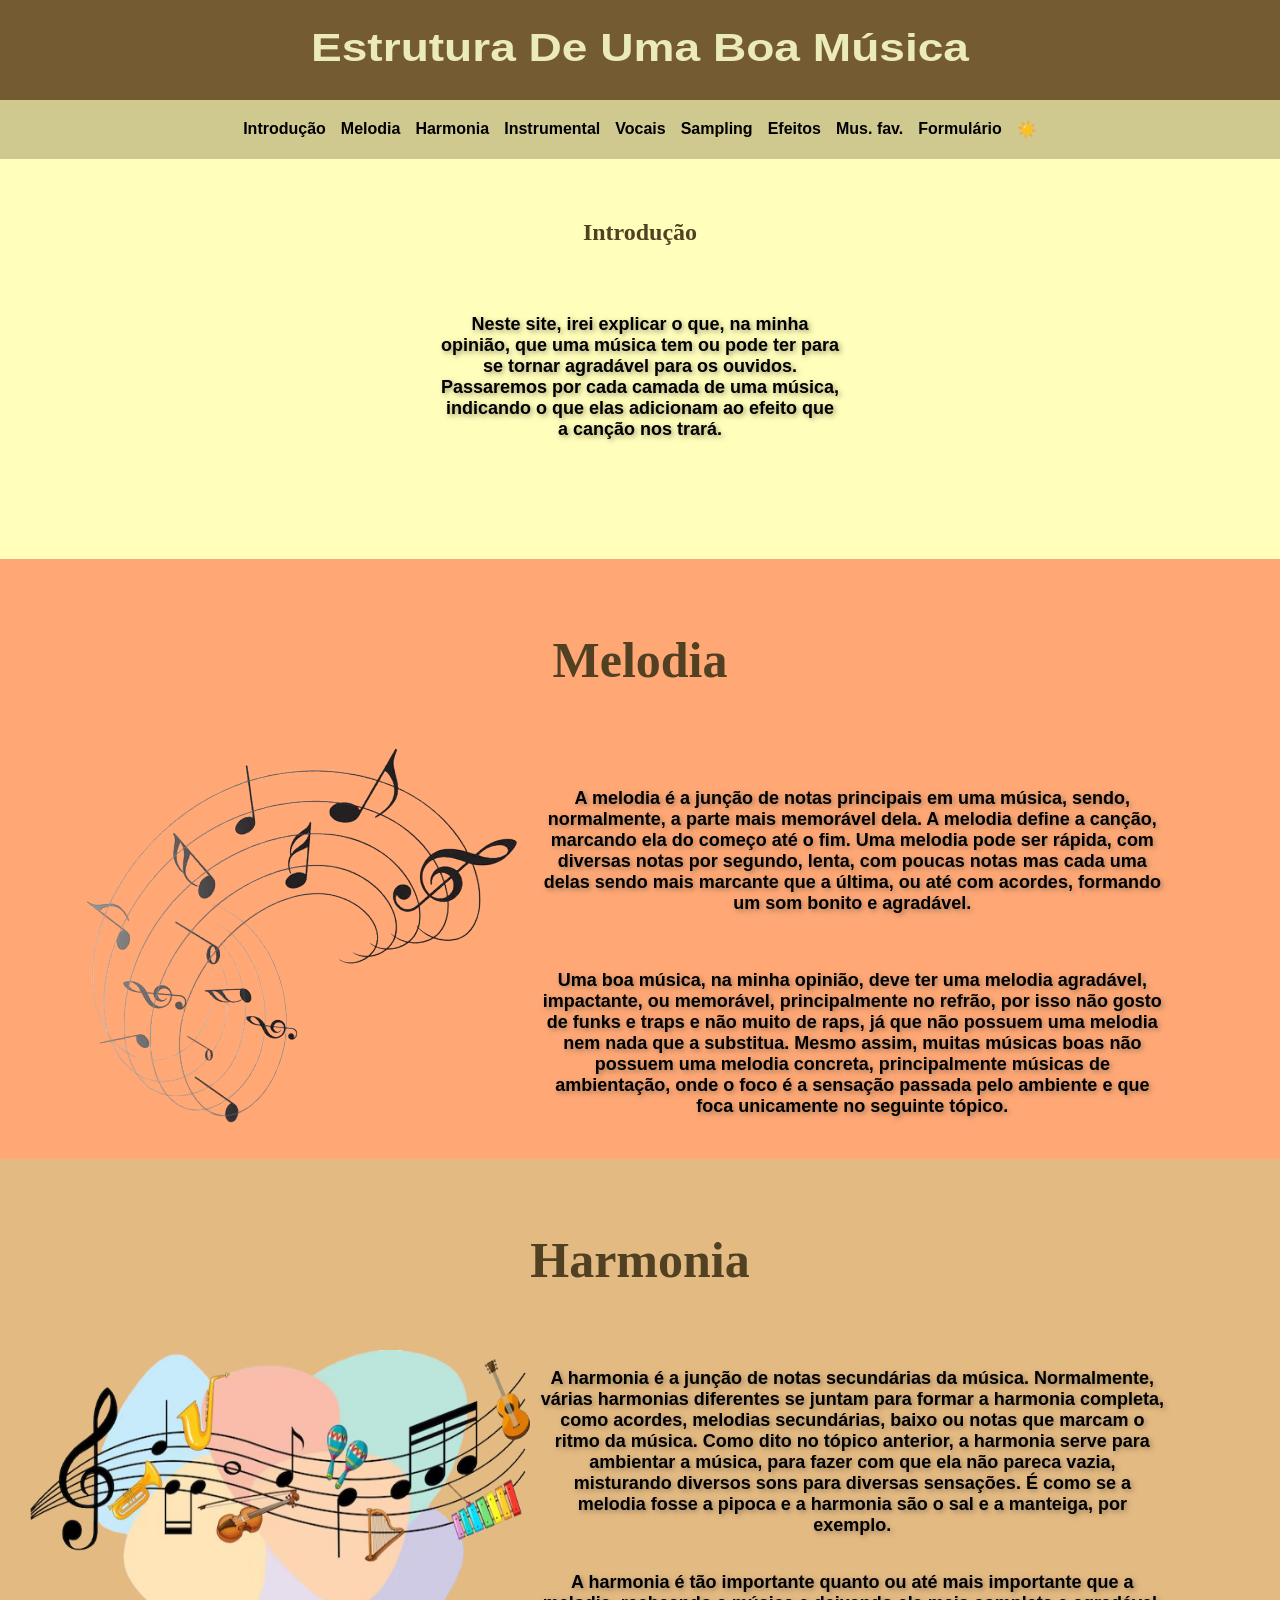
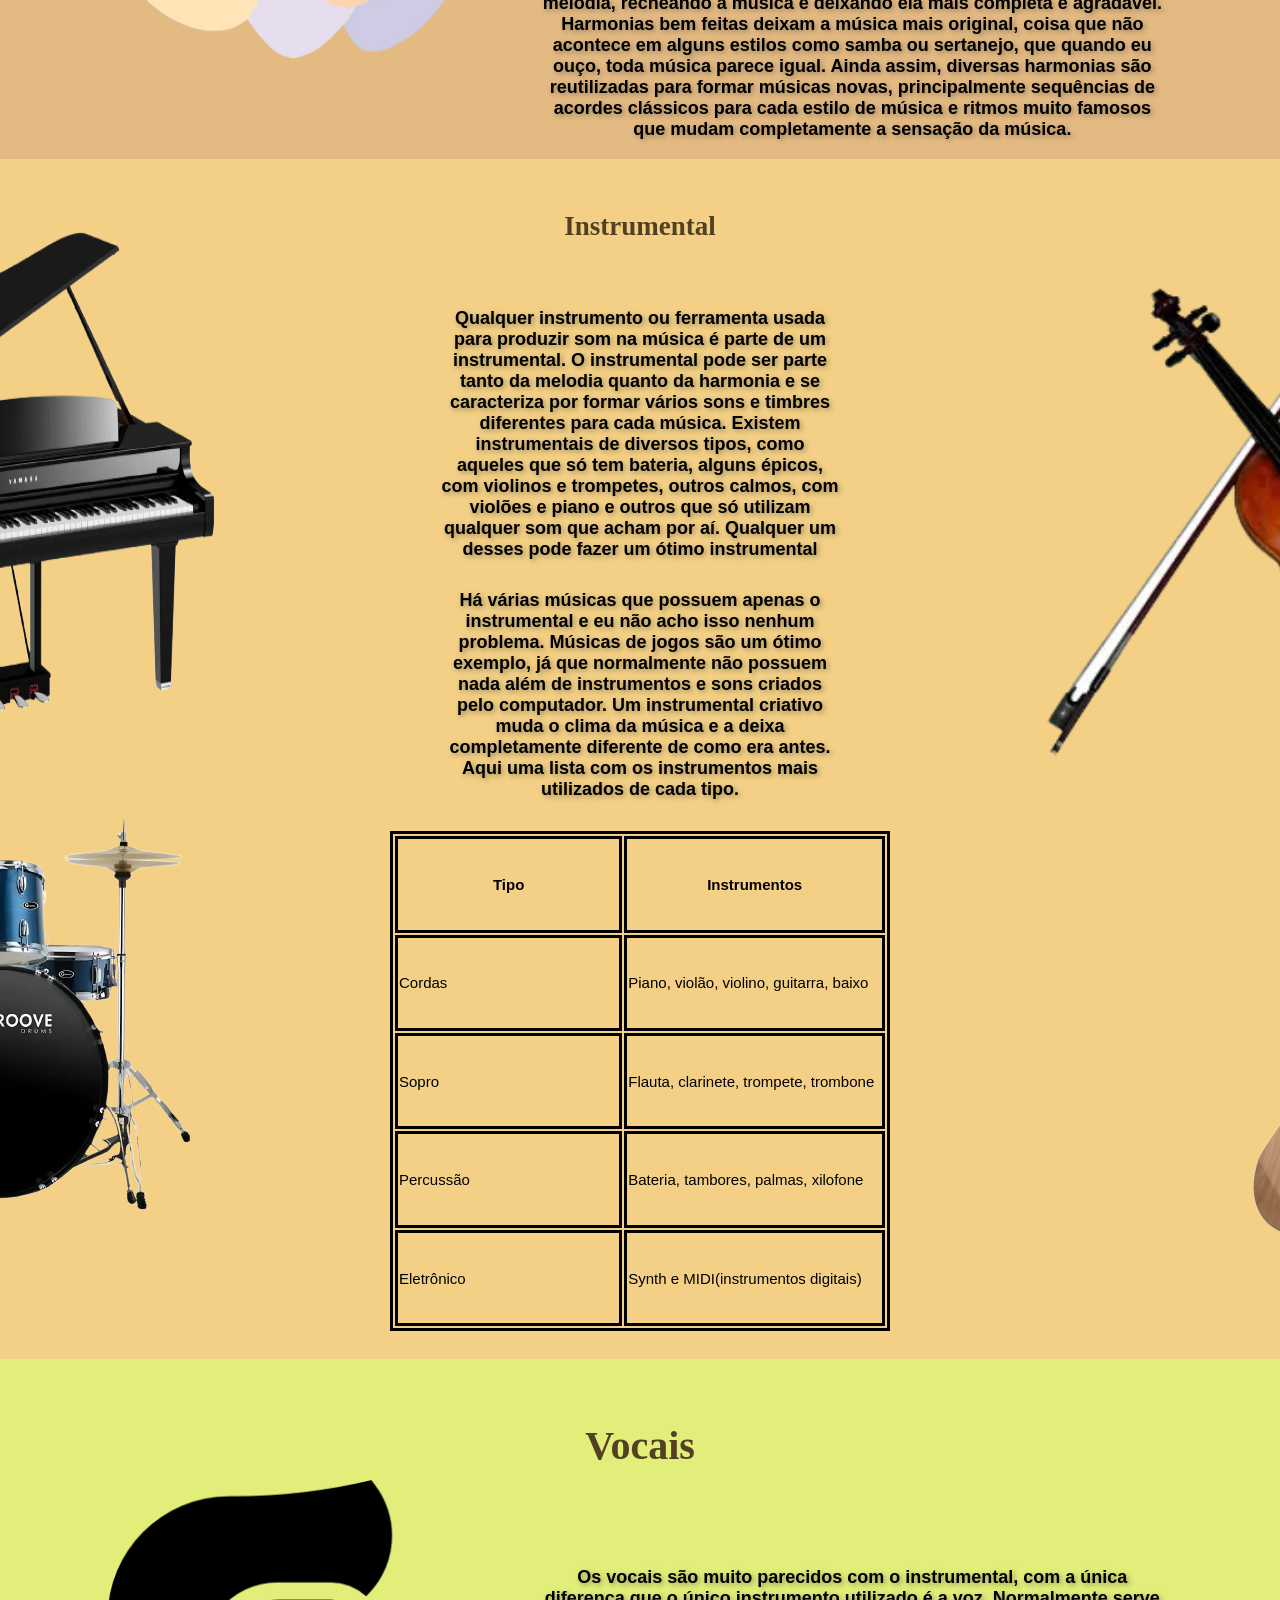
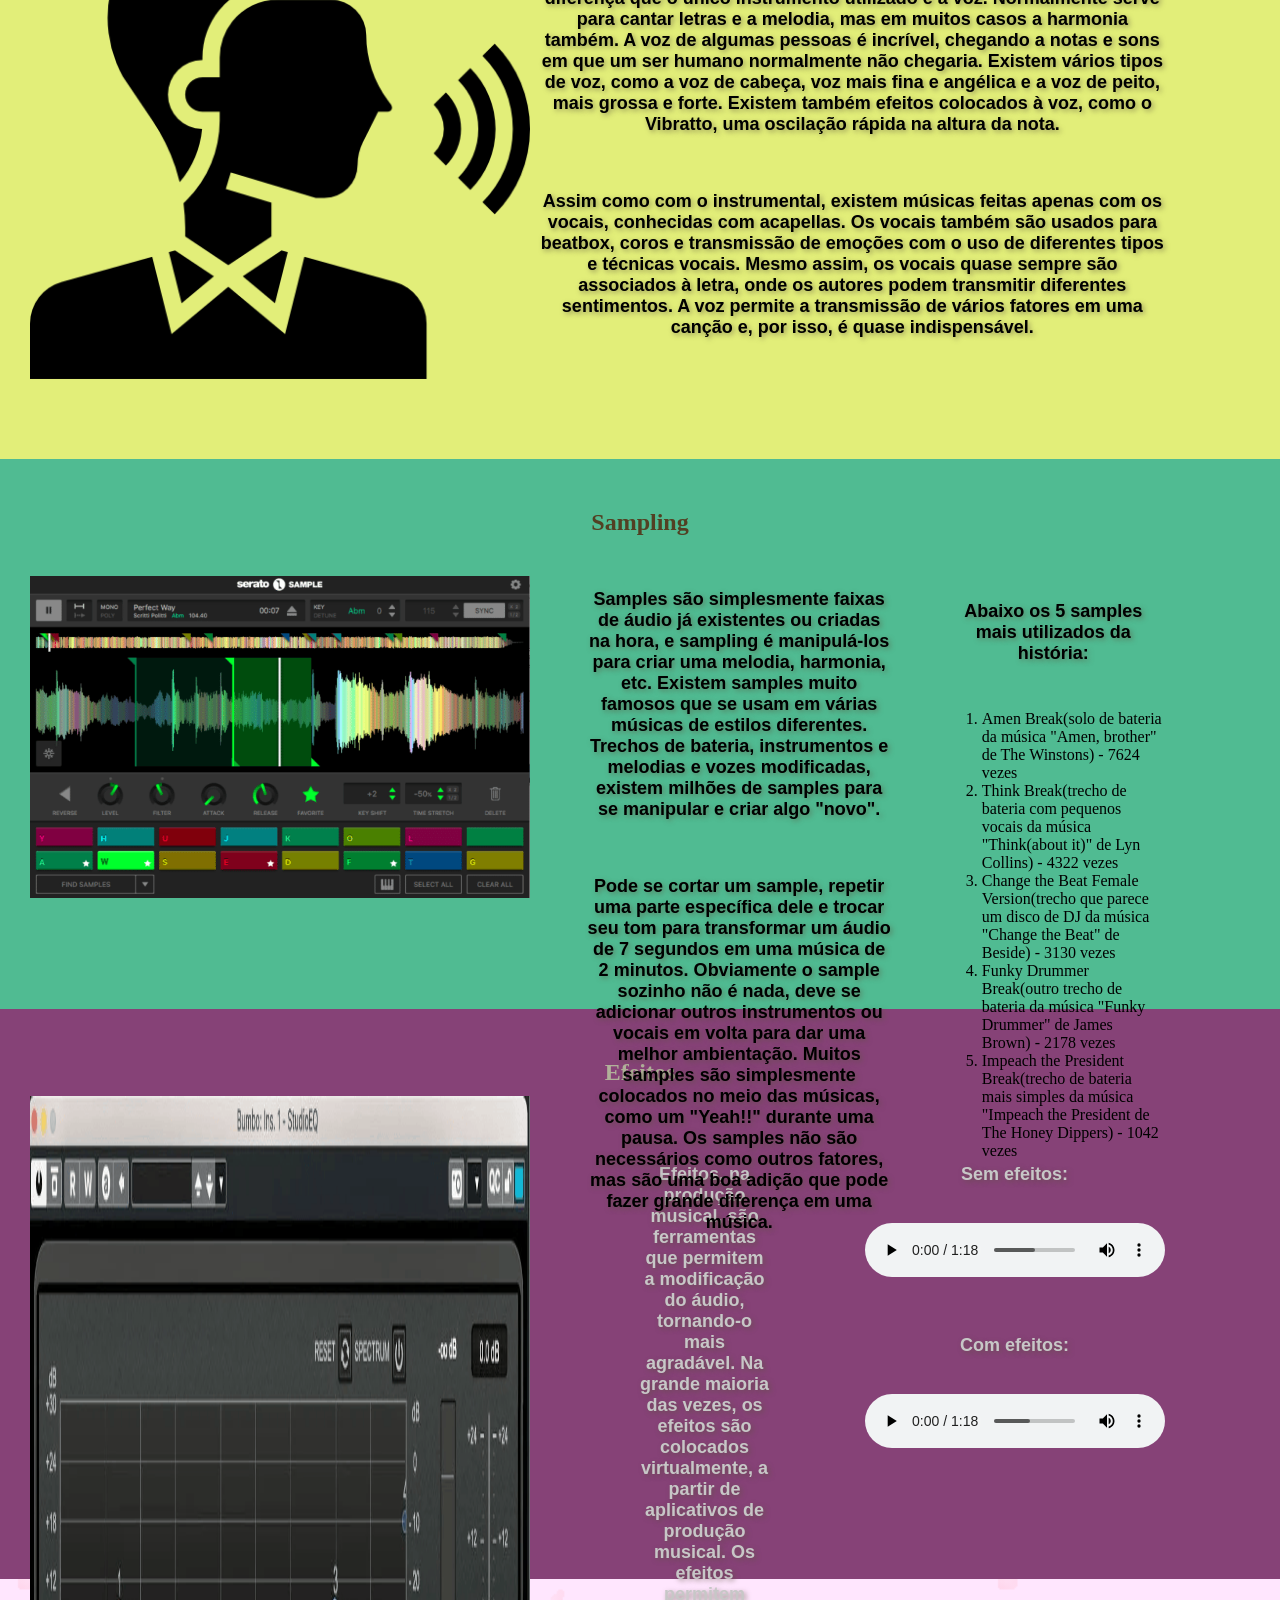
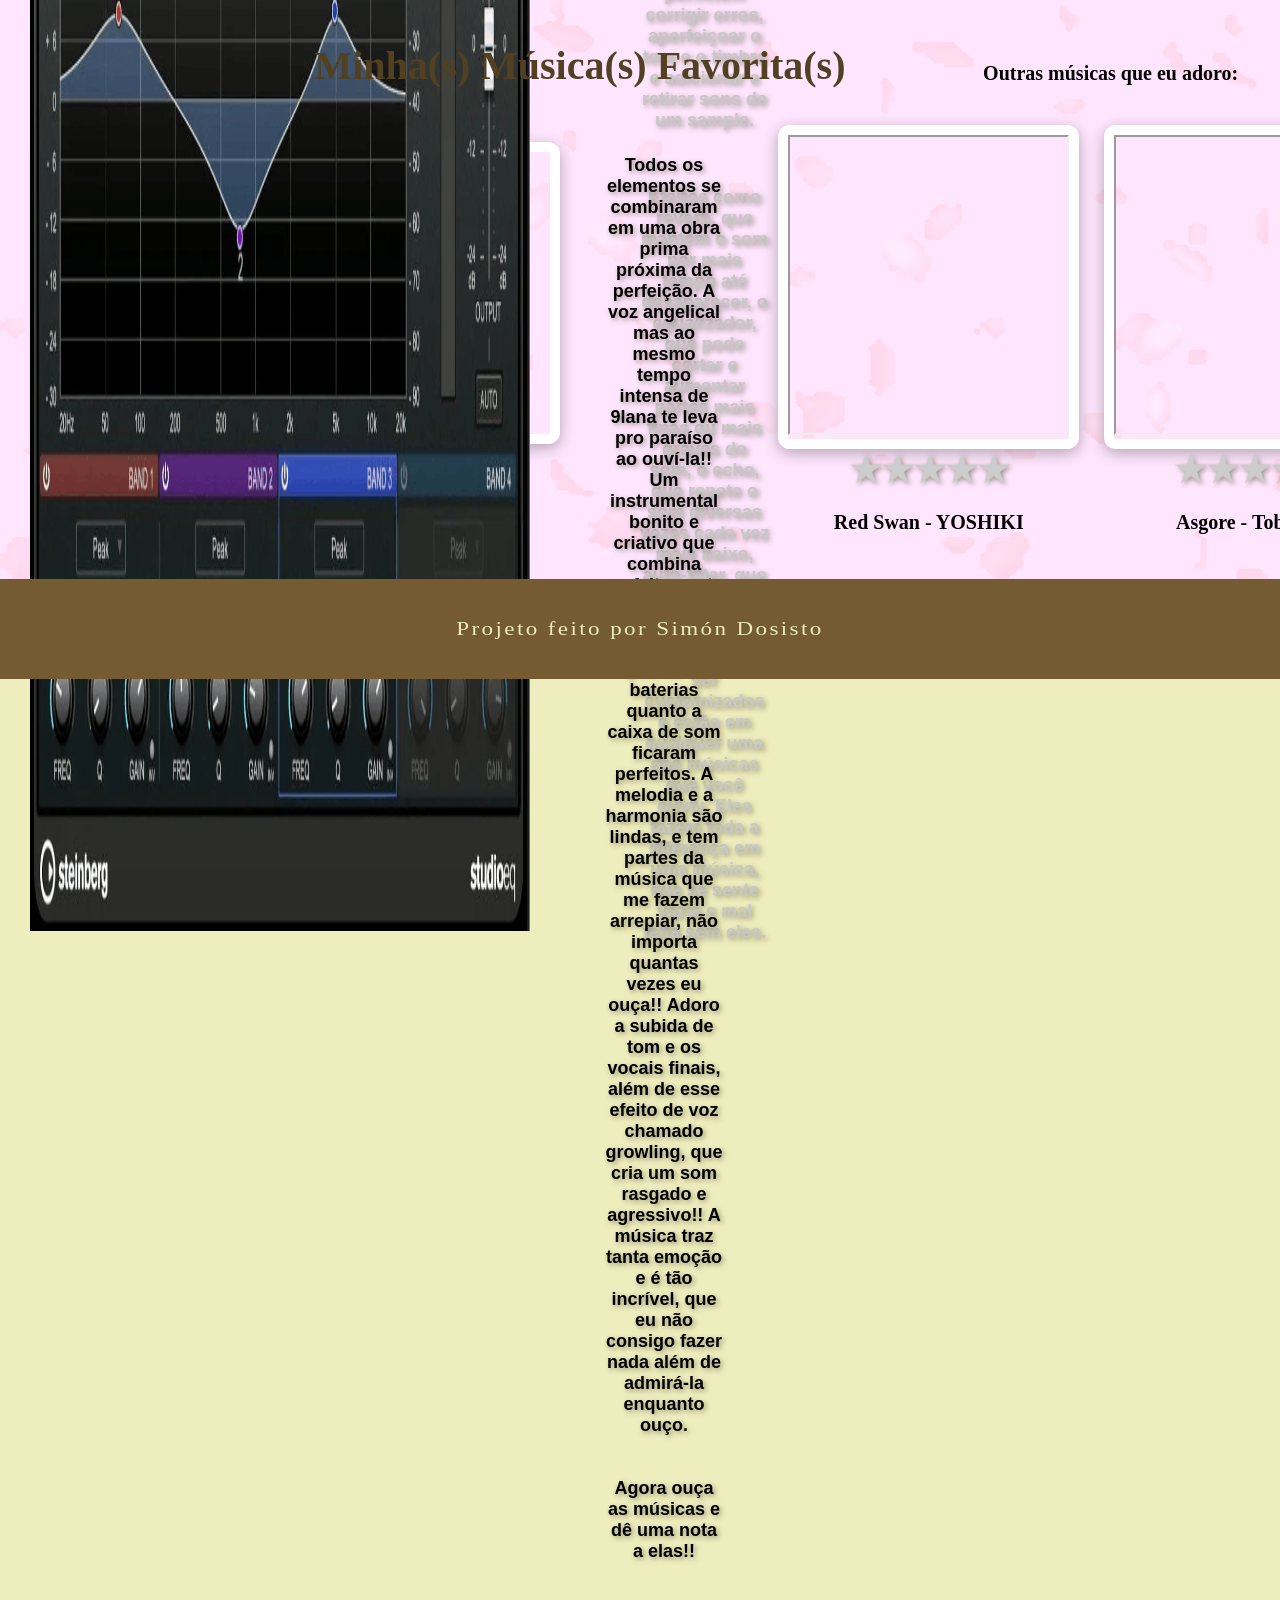
<file: index.html>
<!DOCTYPE html>
<html lang="pt-BR">
<head>
<meta charset="UTF-8">
<meta name="viewport" content="width=device-width, initial-scale=1.0">
<title>Música</title>
<link rel="stylesheet" href="CSS/style.css">
</head>
<body>  
    <header>
        <h1>Estrutura De Uma Boa Música</h1>
    </header>
    <nav>
        <a href="#intr">Introdução</a>
        <a href="#mel">Melodia</a>
        <a href="#har">Harmonia</a>
        <a href="#inst">Instrumental</a>
        <a href="#voc">Vocais</a>
        <a href="#sam">Sampling</a>
        <a href="#eff">Efeitos</a>
        <a href="#MF">Mus. fav.</a>
        <a href="form.html">Formulário</a>
        <a href="#" id="toggledark" onclick="dark(); return false;">☀️</a>
    </nav>
    <section id="intr" class="int">
        <h2>Introdução</h2>
        <p>Neste site, irei explicar o que, na minha opinião, que uma música tem ou pode ter para se tornar agradável para os ouvidos. Passaremos por cada camada de uma música, indicando o que elas adicionam ao efeito que a canção nos trará.</p>
    </section>
    <section id="mel" class="section">
        <h2>Melodia</h2>
        <div class="row">
        <img src="IMAGEM/melodia.png">
        <div class="column">
        <p>A melodia é a junção de notas principais em uma música, sendo, normalmente, a parte mais memorável dela. A melodia define a canção, marcando ela do começo até o fim. Uma melodia pode ser rápida, com diversas notas por segundo, lenta, com poucas notas mas cada uma delas sendo mais marcante que a última, ou até com acordes, formando um som bonito e agradável.</p>
        <p>Uma boa música, na minha opinião, deve ter uma melodia agradável, impactante, ou memorável, principalmente no refrão, por isso não gosto de funks e traps e não muito de raps, já que não possuem uma melodia nem nada que a substitua. Mesmo assim, muitas músicas boas não possuem uma melodia concreta, principalmente músicas de ambientação, onde o foco é a sensação passada pelo ambiente e que foca unicamente no seguinte tópico.</p>
        </p>
    </div></div>
    </section>
    <section id="har" class="section">
        <h2>Harmonia</h2>
        <div class="row">
        <img src="IMAGEM/harmonia.png">
        <div class="column">
        <p>A harmonia é a junção de notas secundárias da música. Normalmente, várias harmonias diferentes se juntam para formar a harmonia completa, como acordes, melodias secundárias, baixo ou notas que marcam o ritmo da música. Como dito no tópico anterior, a harmonia serve para ambientar a música, para fazer com que ela não pareca vazia, misturando diversos sons para diversas sensações. É como se a melodia fosse a pipoca e a harmonia são o sal e a manteiga, por exemplo.</p>
        <p>A harmonia é tão importante quanto ou até mais importante que a melodia, recheando a música e deixando ela mais completa e agradável. Harmonias bem feitas deixam a música mais original, coisa que não acontece em alguns estilos como samba ou sertanejo, que quando eu ouço, toda música parece igual. Ainda assim, diversas harmonias são reutilizadas para formar músicas novas, principalmente sequências de acordes clássicos para cada estilo de música e ritmos muito famosos que mudam completamente a sensação da música.</p>
        </div></div>
    </section>
    <section id="inst" class="section">
        <h2>Instrumental</h2>
        <div class="column">
        <div class="row">
        <img src="IMAGEM/piano.png" class="left">
        <p>Qualquer instrumento ou ferramenta usada para produzir som na música é parte de um instrumental. O instrumental pode ser parte tanto da melodia quanto da harmonia e se caracteriza por formar vários sons e timbres diferentes para cada música. Existem instrumentais de diversos tipos, como aqueles que só tem bateria, alguns épicos, com violinos e trompetes, outros calmos, com violões e piano e outros que só utilizam qualquer som que acham por aí. Qualquer um desses pode fazer um ótimo instrumental</p>
        <img src="IMAGEM/Violino.png" class="right">
        </div>
        <div class="middle">
        <p>Há várias músicas que possuem apenas o instrumental e eu não acho isso nenhum problema. Músicas de jogos são um ótimo exemplo, já que normalmente não possuem nada além de instrumentos e sons criados pelo computador. Um instrumental criativo muda o clima da música e a deixa completamente diferente de como era antes. Aqui uma lista com os instrumentos mais utilizados de cada tipo.</p>
        </div>
        <div class="row" id="table">
        <img src="IMAGEM/bateria.png" class="left">
        <table>
            <tr>
                <th>Tipo</th>
                <th>Instrumentos</th>
            </tr>
            <tr>
                <td>Cordas</td>
                <td>Piano, violão, violino, guitarra, baixo</td>
            </tr>
            <tr>
                <td>Sopro</td>
                <td>Flauta, clarinete, trompete, trombone</td>
            </tr>
            <tr>
                <td>Percussão</td>
                <td>Bateria, tambores, palmas, xilofone</td>
            </tr>
            <tr>
                <td>Eletrônico</td>
                <td>Synth e MIDI(instrumentos digitais)</td>
            </tr>
        </table>
        <img src="IMAGEM/guitarra.png" class="right">
        </div>
    </div>
    </section>
    <section id="voc" class="section">
        <h2>Vocais</h2>
        <div class="row">
        <img src="IMAGEM/voz.png">
        <div class="column">
        <p>Os vocais são muito parecidos com o instrumental, com a única diferença que o único instrumento utilizado é a voz. Normalmente serve para cantar letras e a melodia, mas em muitos casos a harmonia também. A voz de algumas pessoas é incrível, chegando a notas e sons em que um ser humano normalmente não chegaria. Existem vários tipos de voz, como a voz de cabeça, voz mais fina e angélica e a voz de peito, mais grossa e forte. Existem também efeitos colocados à voz, como o Vibratto, uma oscilação rápida na altura da nota.</p>
        <p>Assim como com o instrumental, existem músicas feitas apenas com os vocais, conhecidas com acapellas. Os vocais também são usados para beatbox, coros e transmissão de emoções com o uso de diferentes tipos e técnicas vocais. Mesmo assim, os vocais quase sempre são associados à letra, onde os autores podem transmitir diferentes sentimentos. A voz permite a transmissão de vários fatores em uma canção e, por isso, é quase indispensável.</p>
        </div></div>
    </section>
    <section id="sam" class="section">
        <h2>Sampling</h2>
        <div class="row">
        <img src="IMAGEM/sampling.png">
        <div class="column">
        <p>Samples são simplesmente faixas de áudio já existentes ou criadas na hora, e sampling é manipulá-los para criar uma melodia, harmonia, etc. Existem samples muito famosos que se usam em várias músicas de estilos diferentes. Trechos de bateria, instrumentos e melodias e vozes modificadas, existem milhões de samples para se manipular e criar algo "novo".</p>
        <p>Pode se cortar um sample, repetir uma parte específica dele e trocar seu tom para transformar um áudio de 7 segundos em uma música de 2 minutos. Obviamente o sample sozinho não é nada, deve se adicionar outros instrumentos ou vocais em volta para dar uma melhor ambientação. Muitos samples são simplesmente colocados no meio das músicas, como um "Yeah!!" durante uma pausa. Os samples não são necessários como outros fatores, mas são uma boa adição que pode fazer grande diferença em uma música.</p>
    </div>
    <div class="column" id="ol">
        <h5>Abaixo os 5 samples mais utilizados da história:</h5>
        <ol>
            <li> Amen Break(solo de bateria da música "Amen, brother" de The Winstons) - 7624 vezes</li>
            <li> Think Break(trecho de bateria com pequenos vocais da música "Think(about it)" de Lyn Collins) - 4322 vezes </li>
            <li> Change the Beat Female Version(trecho que parece um disco de DJ da música "Change the Beat" de Beside) - 3130 vezes</li>
            <li> Funky Drummer Break(outro trecho de bateria da música "Funky Drummer" de James Brown) - 2178 vezes</li>
            <li> Impeach the President Break(trecho de bateria mais simples da música "Impeach the President de The Honey Dippers) - 1042 vezes</li>
        </ol>
    </div>
</div>
    </section>
    <section id="eff" class="section">
        <h2>Efeitos</h2>
        <div class="row">
        <img src="IMAGEM/efeitos.png">
        <div class="column">
        <p class="vai">Efeitos, na produção musical, são ferramentas que permitem a modificação do áudio, tornando-o mais agradável. Na grande maioria das vezes, os efeitos são colocados virtualmente, a partir de aplicativos de produção musical. Os efeitos permitem corrigir erros, aperfeiçoar o tom e o timbre e adicionar e retirar sons de um sample.</p>
        <p class="vai">Efeitos como reverb, que mantém o som por mais tempo até desaparecer, o equalizador, que pode cortar e aumentar partes mais finas ou mais graves do som, o echo, que repete o som diversas vezes cada vez mais baixo, auto-filter, que tira a frequência do som, entre outros, podem ser customizados e estão em qualquer uma das músicas que você ouviu. Eles fazem toda a diferença em uma música, que se sente vazia e mal feita sem eles.</p>
    </div>
        <div class="column">
        <p> Sem efeitos:</p>
        <audio controls src="IMAGEM/eff.mp3"></audio>
        <p> Com efeitos:</p>
        <audio controls src="IMAGEM/eff2.mp3"></audio>
    </div>
</div>
    </section>
    <section id="MF" class="section">
        <h2>Minha(s) Música(s) Favorita(s)</h2>
        <div class="row">
        <div class="column">
        <div class="contvid">
        <iframe class="Mf" src="https://www.youtube.com/embed/XPLkkdMFmco" allowfullscreen></iframe></div>
        <div class="star">
            <input type="radio" id="s5" name="rat1" value="5" /><label for="s5">★</label>
            <input type="radio" id="s4" name="rat1" value="4" /><label for="s4">★</label>
            <input type="radio" id="s3" name="rat1" value="3" /><label for="s3">★</label>
            <input type="radio" id="s2" name="rat1" value="2" /><label for="s2">★</label>
            <input type="radio" id="s1" name="rat1" value="1" /><label for="s1">★</label>
        </div>
        <h3 class="slapqtaprolado">Propose - 9lana</h3>
    </div>
        <p>Todos os elementos se combinaram em uma obra prima próxima da perfeição. A voz angelical mas ao mesmo tempo intensa de 9lana te leva pro paraíso ao ouví-la!! Um instrumental bonito e criativo que combina perfeitamente com a voz, tanto as guitarras, quanto as baterias quanto a caixa de som ficaram perfeitos. A melodia e a harmonia são lindas, e tem partes da música que me fazem arrepiar, não importa quantas vezes eu ouça!! Adoro a subida de tom e os vocais finais, além de esse efeito de voz chamado growling, que cria um som rasgado e agressivo!! A música traz tanta emoção e é tão incrível, que eu não consigo fazer nada além de admirá-la enquanto ouço.<br><br><br>Agora ouça as músicas e dê uma nota a elas!!</p>
        <div class="column" id="nogap">
        <h3 class="p0">Outras músicas que eu adoro:</h3>
        <div class="row" id="gap">
        <div class="column">
        <div class="contvid2">
        <iframe class="MsF" src="https://www.youtube.com/embed/r1XE8ON8fos" allowfullscreen></iframe></div>
        <div class="star">
            <input type="radio" id="s25" name="rat2" value="5" /><label for="s25">★</label>
            <input type="radio" id="s24" name="rat2" value="4" /><label for="s24">★</label>
            <input type="radio" id="s23" name="rat2" value="3" /><label for="s23">★</label>
            <input type="radio" id="s22" name="rat2" value="2" /><label for="s22">★</label>
            <input type="radio" id="s21" name="rat2" value="1" /><label for="s21">★</label>
        </div>    
        <h3>Red Swan - YOSHIKI</h3>
        </div>
        <div class="column">
        <div class="contvid3">
        <iframe class="MsF" src="https://www.youtube.com/embed/42kI2lT0x6U" allowfullscreen></iframe> </div>
        <div class="star" id="star3">
            <input type="radio" id="s35" name="rat3" value="5" /><label for="s35">★</label>
            <input type="radio" id="s34" name="rat3" value="4" /><label for="s34">★</label>
            <input type="radio" id="s33" name="rat3" value="3" /><label for="s33">★</label>
            <input type="radio" id="s32" name="rat3" value="2" /><label for="s32">★</label>
            <input type="radio" id="s31" name="rat3" value="1" /><label for="s31">★</label>
        </div>
        <h3 id="star3">Asgore - Toby Fox</h3>
        </div>
        </div>   
        </div> 
    </div>
    </section>
<script>
function dark(){
    document.body.classList.toggle("dark")
    if(document.body.classList.contains("dark")){
        document.getElementById("toggledark").textContent="🌙"
    }
    else{
        document.getElementById("toggledark").textContent="☀️"
    }
}
</script>
<footer>
<p> Projeto feito por Simón Dosisto</p>   
</footer>
</body>
</html>
</file>
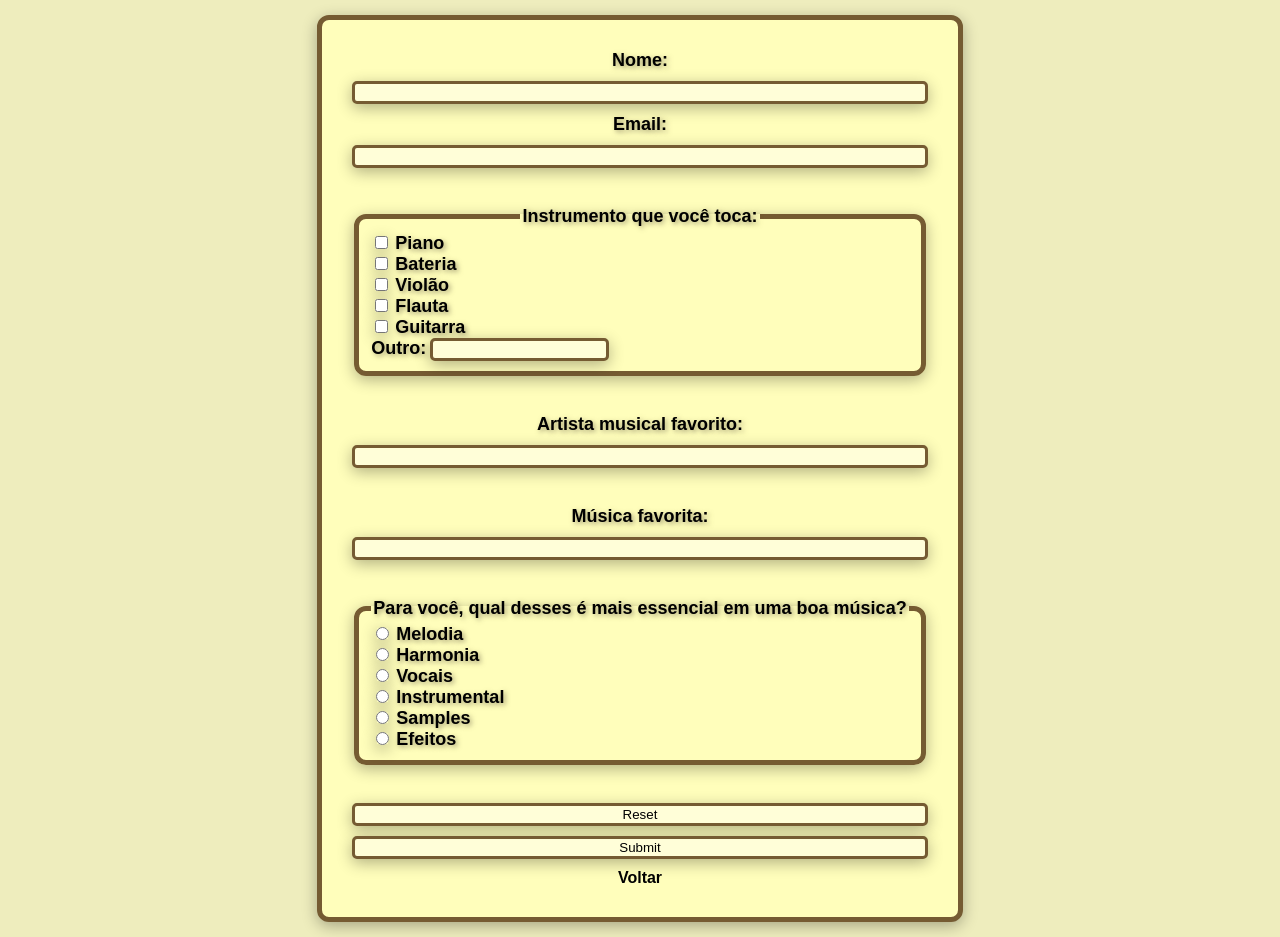
<file: form.html>
<!DOCTYPE html>
<html lang="pt-BR">
<head>
<meta charset="UTF-8">
<meta name="viewport" content="width=device-width, initial-scale=1.0">
<title>Formulario</title>
<link rel="stylesheet" href="CSS/style.css">
</head>
<body class="form">
<form>
    <label for="name">Nome: </label>
    <input type="text" id="name">

    <label for="mail">Email:</label>
    <input type="email" id="mail"><br>

<fieldset>
    <legend>Instrumento que você toca:</legend>

    <input name="inst2" type="checkbox" id="piano" value="piano">
    <label for="piano">Piano</label><br>

    <input name="inst2" type="checkbox" id="bateria" value="bateria">
    <label for="bateria">Bateria</label><br>

    <input name="inst2" type="checkbox" id="violao" value="violao">
    <label for="violao">Violão</label><br>

    <input name="inst2" type="checkbox" id="flauta" value="flauta">
    <label for="flauta">Flauta</label><br>

    <input name="inst2" type="checkbox" id="guitarra" value="guitarra">
    <label for="guitarra">Guitarra</label><br>

    <label for="outro">Outro:</label>
    <input type="text" name="inst2" id="outro">
</fieldset><br>

    <label for="af">Artista musical favorito: </label>
    <input type="text" name="artfav" id="af"><br>

    <label for="mf">Música favorita: </label>
    <input type="text" name="musfav" id="mf"><br>

<fieldset>
    <legend>Para você, qual desses é mais essencial em uma boa música?</legend>

    <input name="ess" type="radio" id="melodia" value="melodia">
    <label for="melodia">Melodia</label><br>

    <input name="ess" type="radio" id="harmonia" value="harmonia">
    <label for="harmonia">Harmonia</label><br>

    <input name="ess" type="radio" id="vocais" value="vocais">
    <label for="vocais">Vocais</label><br>

    <input name="ess" type="radio" id="instrumental" value="instrumental">
    <label for="instrumental">Instrumental</label><br>

    <input name="ess" type="radio" id="samples" value="samples">
    <label for="samples">Samples</label><br>

    <input name="ess" type="radio" id="efeitos" value="efeitos">
    <label for="efeitos">Efeitos</label><br>
</fieldset><br>
    <input class="button" type="reset">
    <input class="button" type="submit">
    <a href="index.html">Voltar</a>
</form>
</body>
</html>
</file>
<file: CSS/style.css>
*{
    box-sizing: border-box;
}


html{
    scroll-behavior: smooth;
}

.row {
    display: flex;
    padding: 20px;
    gap: 10px;
    justify-content: space-between;
}


.section img{
    display: block;
    transition: transform 0.3s ease
}

.section img:hover{
    transform: scale(1.05);
}

.section{
    display:flex;
    justify-content:space-between;
    padding: 10px;
}


.column{
    display: flex;
    flex-direction: column;
    margin-right: 7%;
    margin-top: 0px;  
}


.row p {
    text-align: center;
    max-width: 600px;
    font-size:18px;
    font-weight:600;
    text-shadow: 2px 2px 5px rgba(92, 82, 62, 0.568);
    color:black;
    font-family: sans-serif;
}


body{
    margin:0;
    background-color: rgb(238, 237, 189);
}

header{
    background-color:rgb(117, 91, 50);
    color:rgb(234, 235, 184);
    font-family: Arial, Helvetica, sans-serif;
    font-size: larger;
    font-weight: lighter;
    transform: scaleX(1.2);
    height:100px;
    padding-top: 20px;
    padding-bottom: 20px;
    text-align: center;
}

h1{
    transform:translateY(-20px)
}

nav a:hover{
    transform: scale(1.05);
    color: rgb(82, 64, 35);
}


nav{
    transition: background-color 0.3s ease;
    background-color:rgb(207, 200, 143);
    text-align: center;
    padding: 20px;
    gap: 15px;
    display: flex;
    justify-content: center;
    font-family:'Segoe UI', Tahoma, Geneva, Verdana, sans-serif;
    font-weight: bold;
}


nav a{
    transition: transform 0.3s ease;
    transition: color 0.3s ease;
    text-decoration: none;
    color:black;
}




h2{
    font-family: cursive;
    text-align: center;
    color: rgb(82, 64, 35);
}


#intr{
    transition: background-color 0.3s ease;
    display: flex;
    flex-direction: column;
    align-items: center;
    justify-items: center;
    background-color:rgb(255, 254, 187);
    height: 400px;
}


#intr h2{
    padding-top: 40px;
}


#intr p{
    text-align: center;
    font-weight: bold;
    max-width: 400px;
    font-size:18px;
    font-weight:600;
    text-shadow: 2px 2px 5px rgba(92, 82, 62, 0.568);
    color:black;
    font-family: sans-serif;
    padding-top: 30px;
}


#mel{
    transition: background-color 0.3s ease;
    display: flex;
    flex-direction: column;
    background-color:rgb(255, 168, 118);
    height: 600px;
}


#mel h2{
    padding-top: 20px;
    font-size: 50px;
}


#mel img{
    width: 500px;
    height: auto;
    margin-top: -50px;
}


#mel p{
    text-align: center;
    font-weight: bold;
    max-width: 700px;
    font-size:18px;
    font-weight:600;
    text-shadow: 2px 2px 5px rgba(92, 82, 62, 0.568);
    color:black;
    font-family: sans-serif;
    padding-top: 20px;
}


#har{
    transition: background-color 0.3s ease;
    display: flex;
    flex-direction: column;
    background-color:rgb(228, 186, 131);
    height: 600px;
}


#har h2{
    padding-top: 20px;
    font-size: 50px;
}


#har img{
    width: 500px;
    height: auto;
    padding-bottom: 100px;
}


#har p{
   
    text-align: center;
    font-weight: bold;
    max-width: 800px;
    font-size:18px;
    font-weight:600;
    text-shadow: 2px 2px 5px rgba(92, 82, 62, 0.568);
    color:black;
    font-family: sans-serif;
}

#inst{
    transition: background-color 0.3s ease;
    display: flex;
    flex-direction: column;
    background-color:rgb(243, 208, 133);
    height: 1200px;
    align-items: center;
}


#inst h2{
    padding-top: 20px;
    font-size: 27px;
}


#inst img{
    width: 500px;
    height: auto;
    transition: transform 0.3s ease;
    transform: translateY(-50px)
}

#inst img:hover{
    transform: scale(1.0)
}

#inst p{
    text-align: center;
    font-weight: bold;
    max-width: 400px;
    font-size:18px;
    font-weight:600;
    text-shadow: 2px 2px 5px rgba(92, 82, 62, 0.568);
    color:black;
    font-family: sans-serif;
    padding-top: 20px;
}


#table{
    transition: background-color 0.3s ease;
    transform: translateY(-260px);
    transition: transform 0.3 ease;
}


#inst .row{
    justify-content: center;
    gap: 200px;
    padding: 5px;
}


#inst .middle{
    justify-content: center;
    transform: translateY(-268px)
}


#inst .column{
    align-items: center;
    margin-right: 0;


}


table, th, td{
    transition: color 0.3s ease;
    font-family:Verdana, Geneva, Tahoma, sans-serif;
    width: 500px;
    font-size:15px;
    border: 3px solid black;
}


table{
    transition: transform 0.3s ease, background-color 0.3s ease;
}


table:hover{
    transform: scale(1.05)
}


#voc{
    transition: background-color 0.3s ease;
    display: flex;
    flex-direction: column;
    background-color:rgb(226, 238, 121);
    height: 700px;
}


#voc h2{
    padding-top: 20px;
    font-size: 40px;
}


#voc img{
    width: 500px;
    height: auto;
    transition: width 0.3s ease;
    transform: translateY(-50px)
}

#voc img:hover{
    width: 525px;
}

#voc p{
    text-align: center;
    font-weight: bold;
    max-width: 650px;
    font-size:18px;
    font-weight:600;
    text-shadow: 2px 2px 5px rgba(92, 82, 62, 0.568);
    color:black;
    font-family: sans-serif;
    padding-top: 20px;
}
#sam{
    transition: background-color 0.3s ease;
    display: flex;
    flex-direction: column;
    background-color:rgb(80, 187, 146);
    height: 550px;
}


#sam h2{
    padding-top: 20px;
}


#sam img{
    width: 500px;
    height: 321.875px;
}


#sam p{
    text-align: center;
    font-weight: bold;
    max-width: 1100px;
    font-size:18px;
    font-weight:600;
    text-shadow: 2px 2px 5px rgba(92, 82, 62, 0.568);
    color:black;
    font-family: sans-serif;
    padding-top: 20px;
    padding-right: 0;
    transform: translate(15%, -25px);
}

#ol{
    transform: translateY(-25px);
    max-width: 800px;
}

h5{
    text-align: center;
    font-weight: bold;
    max-width: 1200px;
    font-size:18px;
    font-weight:600;
    text-shadow: 2px 2px 5px rgba(92, 82, 62, 0.568);
    color:black;
    font-family: sans-serif;
    padding-top: 20px;
    padding-right: 0;
}

#sam ol{
    max-width: 800px;
}

#eff{
    transition: background-color 0.3s ease;
    display: flex;
    flex-direction: column;
    background-color:rgb(134, 66, 119);
    height: 570px;
}


#eff h2{
    padding-top: 20px;
    color:rgb(177, 177, 154)
}


#eff img{
    width: 500px;
    height: auto;
    transition: transform 0.3s ease;
    transform: translateY(-30px) 
}

#eff img:hover{
    transform: translateY(-30px) scale(1.05) 
}

#eff p{
    text-align: center;
    font-weight: bold;
    max-width: 600px;
    font-size:18px;
    font-weight:600;
    text-shadow: 2px 2px 5px rgba(92, 82, 62, 0.568);
    color:rgb(199, 199, 199);
    font-family: sans-serif;
    padding-top: 20px;
}

#eff .vai{
    margin-left: 100px;
}


#MF{
    transition: background-color 0.3s ease;
    display: flex;
    flex-direction: column;
    background-color:rgb(255, 230, 254);
    height: 600px;
    background-image: linear-gradient(rgba(255, 230, 254, 0.85), rgba(255, 230, 254, 0.85)), url("../IMAGEM/cherry.gif");
    background-size: contain;
}

.contvid2:hover{
    transform: scale(1.04);
}

#MF h2{
    padding-top: 20px;
    font-size: 40px;
    transform: translateX(-60px);
}

#MF h3{
    font-size: 20px;
}

#MF img{
    width: 500px;
    height: auto;
    transition: width 0.3s ease;
    transform: translateY(-50px)
}

#MF img:hover{
    width: 525px;
}

#MF p{
    text-align: center;
    font-weight: bold;
    max-width: 500px;
    font-size:18px;
    font-weight:600;
    text-shadow: 2px 2px 5px rgba(92, 82, 62, 0.568);
    color:black;
    font-family: sans-serif;
    padding-top: 20px;
    transform: translateX(20px) translateY(-25px);
}

.contvid{
    box-shadow: 0 4px 15px rgba(0,0,0,0.3);
    border: 10px solid white;
    display: inline-block;
    transition: transform 0.3s ease;
    margin-left: 10px;
    width: fit-content;
    border-radius: 12px;
}

.contvid2{
    box-shadow: 0 4px 15px rgba(0,0,0,0.3);
    border: 10px solid white;
    display: inline-block;
    transition: transform 0.3s ease;
    width: fit-content;
    border-radius: 12px;
}

.contvid3:hover{
    transform: scale(1.04);
}

.contvid3{
    box-shadow: 0 4px 15px rgba(0,0,0,0.3);
    border: 10px solid white;
    display: inline-block;
    transition: transform 0.3s ease;
    width: fit-content;
    border-radius: 12px;
    margin-right: 37.5px;
}

#eff .column audio{
    display: block;
}

#eff .column audio + audio{
    margin-top: 100px;
}

audio{
    display: block;
    position: static;
    transform: none;
    margin: 20px auto;
    transition: transform 0.3s ease;
}

audio:hover{
    transform: scale(1.05);
}

.Mf{
    display: block;
    border: none;
    width: 500px;
    height: 281.4px;
}

.MsF{
    width: 281.4px;
    height: 300px;
}


.contvid:hover{
    transform:scale(1.04)
}

footer{
    background-color:rgb(117, 91, 50);
    color:rgb(234, 235, 184);
    text-align: center;
    font-size: larger;
    transform: scaleX(1.2);
    letter-spacing: 2px;
    height: 100px;
    padding-top: 20px;
    padding-bottom: 20px;
}


#MF .column{
    margin-right: 0;
    align-items: center;
}

#MF .row{
    align-items: flex-start;
    gap: 25px;
}

#nogap{
    transform: translateY(-100px) translateX(30px);
}

.form{
    display: flex;
    justify-content: center;
    align-items: center;
    background-color: rgb(238, 237, 189);
}

form{
    display: flex;
    flex-direction: column;
    gap: 10px;
    padding: 30px;
    border: 5px solid rgb(117, 91, 50);
    border-radius: 12px;
    background-color: rgb(255, 254, 187);
    box-shadow: 0 4px 15px rgba(0,0,0,0.3);
    transition: transform 1s ease;
    margin:15px;
}

form:hover{
    transform:scale(1.01);
}

label{
    text-align: center;
    font-weight: bold;
    max-width: 1100px;
    font-size:18px;
    font-weight:600;
    text-shadow: 2px 2px 5px rgba(92, 82, 62, 0.568);
    color:black;
    font-family: sans-serif;
}

legend{
    text-align: center;
    font-weight: bold;
    max-width: 1100px;
    font-size:18px;
    font-weight:600;
    text-shadow: 2px 2px 5px rgba(92, 82, 62, 0.568);
    color:black;
    font-family: sans-serif;
}

fieldset{
    box-shadow: 0 4px 15px rgba(0,0,0,0.3);
    border: 5px solid rgb(117, 91, 50);
    transition: transform 0.3s ease;
    border-radius: 12px;
    display:inline-block;
}

input{
    background-color: rgb(255, 254, 216);
    box-shadow: 0 4px 15px rgba(0,0,0,0.3);
    border: 3px solid rgb(117, 91, 50);
    border-radius: 5px;
}

form a{
    transition: transform 0.3s ease;
    transition: color 0.3s ease;
    text-decoration: none;
    color:black;
    text-align: center;
    display: flex;
    justify-content: center;
    font-family:'Segoe UI', Tahoma, Geneva, Verdana, sans-serif;
    font-weight: bold;
}

a:hover{
    transform: scale(1.05)
}

.star{
    display: flex;
    flex-direction: row-reverse;    
}

.star input{
    display: none;
}

.star label{
    cursor:pointer;
    font-size: 36px;
    color: #ccc;
    transition: color 0.2s ease;
}

.button{
    cursor:pointer;
}

.star input:checked~label,.star label:hover,.star label:hover ~ label{
    color: #ffca08;
}

#star3{
    transform: translateX(-20px)
}

.dark nav{
    background-color:rgb(82, 64, 35);
}

.dark nav a{
    color:rgb(207, 200, 143);
}

.dark #intr p{
    color:rgb(255, 254, 187);
}

.dark #intr h2{
    color:rgb(255, 254, 187);
}

.dark #intr{
    background-color: rgb(24, 19, 11);
}

.dark #mel p{
    color:rgb(255, 168, 118);
}

.dark #mel h2{
    color:rgb(255, 168, 118);
}

.dark #mel img{
    filter: drop-shadow(2px 0 0 rgb(255, 168, 118)) drop-shadow(-2px 0 0 rgb(255, 168, 118)) drop-shadow(0 2px 0 rgb(255, 168, 118)) drop-shadow(0 -2px 0 rgb(255, 168, 118));
}

.dark #mel{
    background-color: rgb(24, 19, 11);
}

.dark #har p{
    color:rgb(228, 186, 131);
}

.dark #har h2{
    color:rgb(228, 186, 131);
}

.dark #har img{
    filter:drop-shadow(2px 0 0 rgb(228, 186, 131)) drop-shadow(-2px 0 0 rgb(228, 186, 131)) drop-shadow(0 2px 0 rgb(228, 186, 131)) drop-shadow(0 -2px 0 rgb(228, 186, 131));
}

.dark #har{
    background-color: rgb(24, 19, 11);
}

.dark #inst p{
    color:rgb(243, 208, 133);

}

.dark #inst h2{
    color:rgb(243, 208, 133);
}

.dark #inst table, .dark #inst th, .dark #inst td{
    color:rgb(243, 208, 133);
    border: 3px solid rgb(243, 208, 133);
} 

.dark #inst img{
    filter:drop-shadow(2px 0 0 rgb(243, 208, 133)) drop-shadow(-2px 0 0 rgb(243, 208, 133)) drop-shadow(0 2px 0 rgb(243, 208, 133)) drop-shadow(0 -2px 0 rgb(243, 208, 133));
}

.dark #inst{
    background-color: rgb(24, 19, 11);
}

.dark #voc p{
    color:rgb(226, 238, 121);
}

.dark #voc h2{
    color:rgb(226, 238, 121);
}

.dark #voc img{
    filter:drop-shadow(2px 0 0 rgb(226, 238, 121)) drop-shadow(-2px 0 0 rgb(226, 238, 121)) drop-shadow(0 2px 0 rgb(226, 238, 121)) drop-shadow(0 -2px 0 rgb(226, 238, 121));
}

.dark #voc{
    background-color: rgb(24, 19, 11);
}

.dark #sam p{
    color:rgb(80, 187, 146);
}

.dark #sam h2{
    color:rgb(80, 187, 146);
}

.dark #sam h5{
    color:rgb(80, 187, 146);
}

.dark #sam li{
    color:rgb(80, 187, 146);
}

.dark #sam img{
    filter:drop-shadow(2px 0 0 rgb(80, 187, 146)) drop-shadow(-2px 0 0 rgb(80, 187, 146)) drop-shadow(0 2px 0 rgb(80, 187, 146)) drop-shadow(0 -2px 0 rgb(80, 187, 146));
}

.dark #sam{
    background-color: rgb(24, 19, 11);
}

.dark #eff p{
    color:rgb(134, 66, 119);
}

.dark #eff h2{
    color:rgb(134, 66, 119);
}

.dark #eff img{
    filter: drop-shadow(2px 0 0 rgb(134, 66, 119)) drop-shadow(-2px 0 0 rgb(134, 66, 119)) drop-shadow(0 2px 0 rgb(134, 66, 119)) drop-shadow(0 -2px 0 rgb(134, 66, 119));
}

.dark #eff{
    background-color: rgb(24, 19, 11);
}

.dark #MF p{
    color:rgb(255, 230, 254);
}

.dark #MF h2{
    color:rgb(255, 230, 254);
}

.dark #MF{
    background-color: rgb(24, 19, 11);
    background-image: none;
}

.dark #MF h3{
    color:rgb(255, 230, 254);
}

.dark .contvid, .dark .contvid2, .dark .contvid3{
    border: 10px solid rgb(255, 230, 254);
}

.dark footer, .dark header{
    background-color: rgb(58, 45, 24);
}

.dark{
    background-color: rgb(24, 19, 11);;
}
</file>
